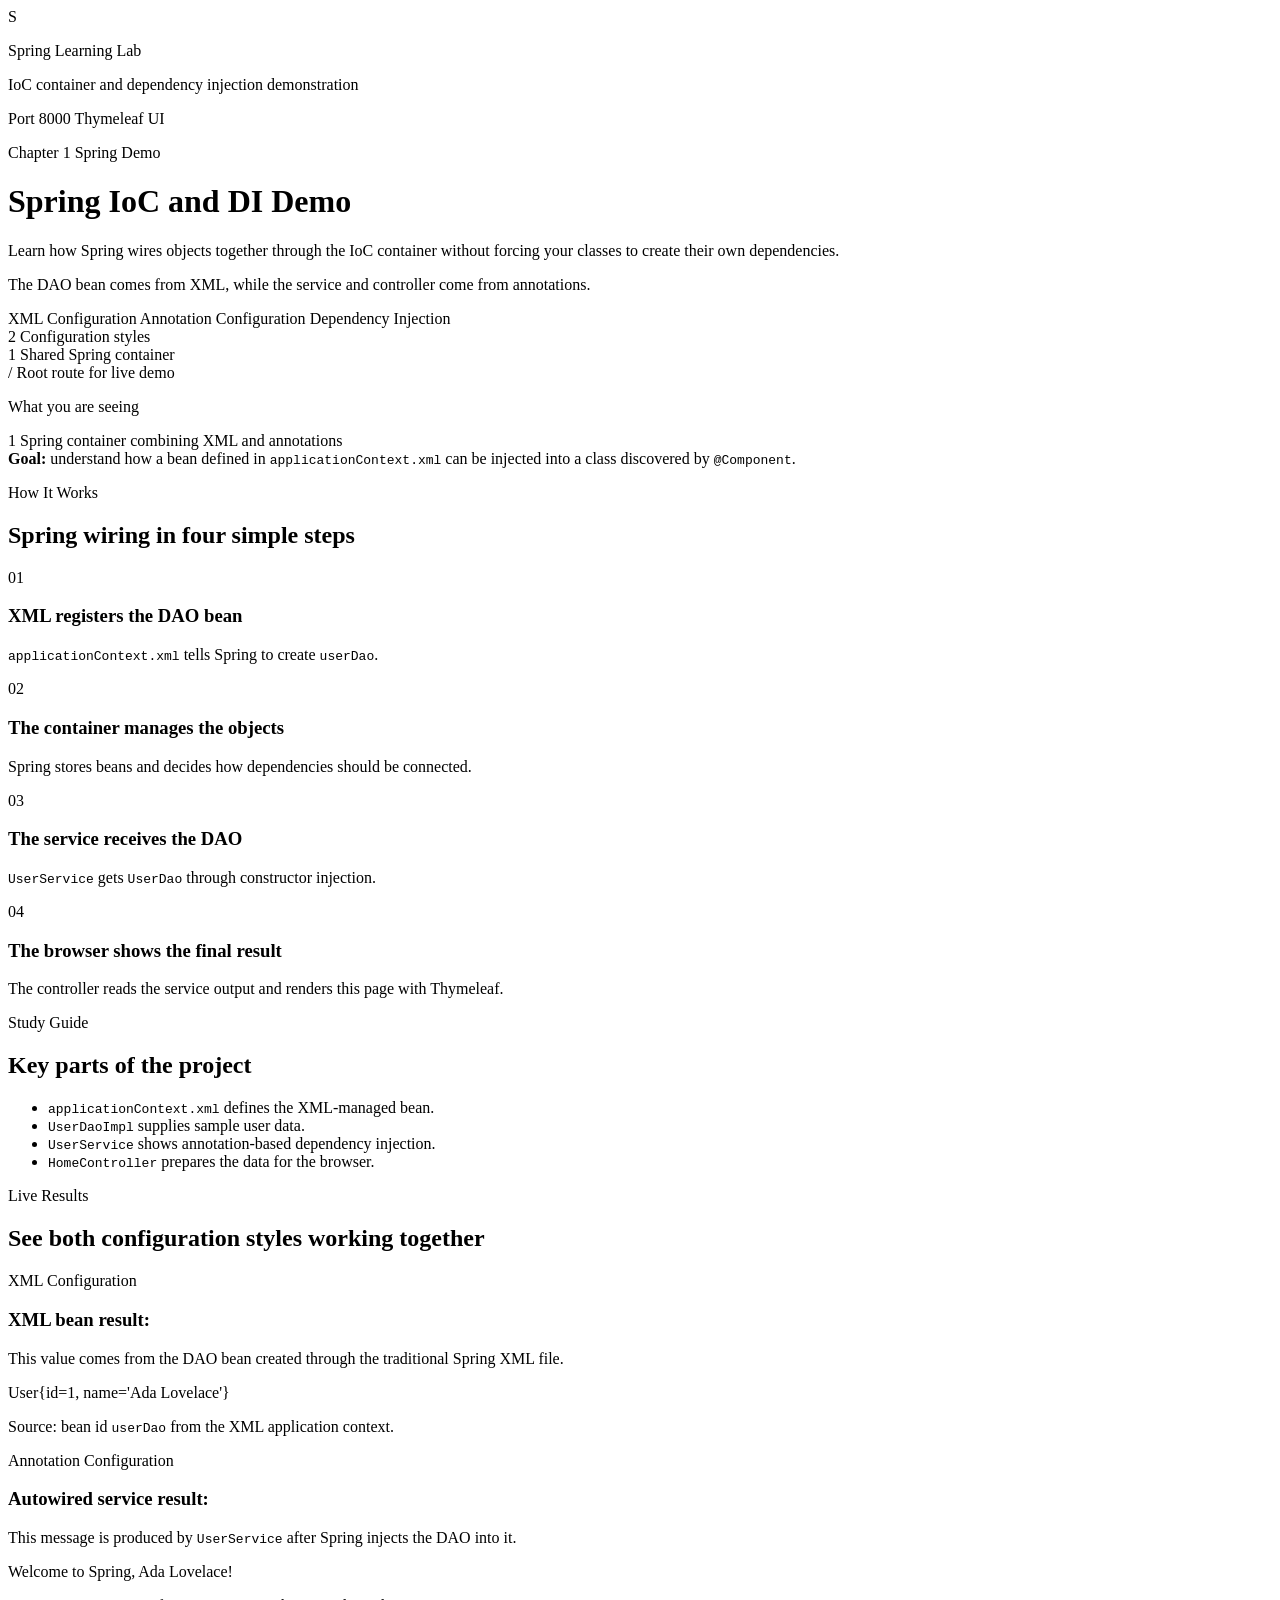
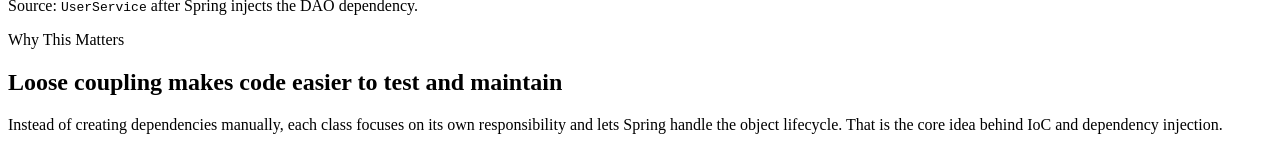
<file: 1st ass/src/main/resources/templates/index.html>
<!DOCTYPE html>
<html lang="en" xmlns:th="http://www.thymeleaf.org">
<head>
    <meta charset="UTF-8">
    <meta name="viewport" content="width=device-width, initial-scale=1.0">
    <title th:text="${pageTitle}">Spring IoC and DI Demo</title>
    <link rel="stylesheet" th:href="@{/css/site.css}">
</head>
<body>
<div class="page-shell">
    <main class="page">
        <section class="topbar reveal">
            <div class="topbar-brand">
                <span class="topbar-mark">S</span>
                <div>
                    <p class="topbar-label">Spring Learning Lab</p>
                    <p class="topbar-subtitle">IoC container and dependency injection demonstration</p>
                </div>
            </div>
            <div class="topbar-meta">
                <span class="topbar-badge">Port 8000</span>
                <span class="topbar-badge">Thymeleaf UI</span>
            </div>
        </section>

        <header class="hero surface reveal">
            <div class="hero-copy">
                <p class="eyebrow">Chapter 1 Spring Demo</p>
                <h1 th:text="${pageTitle}">Spring IoC and DI Demo</h1>
                <p class="hero-text">
                    Learn how Spring wires objects together through the IoC container without forcing your classes
                    to create their own dependencies.
                </p>
                <p class="hero-text" th:text="${explanation}">
                    The DAO bean comes from XML, while the service and controller come from annotations.
                </p>

                <div class="hero-highlights">
                    <span class="pill">XML Configuration</span>
                    <span class="pill">Annotation Configuration</span>
                    <span class="pill">Dependency Injection</span>
                </div>

                <div class="hero-metrics">
                    <article class="metric-chip">
                        <span class="metric-value">2</span>
                        <span class="metric-label">Configuration styles</span>
                    </article>
                    <article class="metric-chip">
                        <span class="metric-value">1</span>
                        <span class="metric-label">Shared Spring container</span>
                    </article>
                    <article class="metric-chip">
                        <span class="metric-value">/</span>
                        <span class="metric-label">Root route for live demo</span>
                    </article>
                </div>
            </div>

            <!-- This panel turns the concept into a fast visual summary for a beginner. -->
            <aside class="hero-panel">
                <p class="panel-label">What you are seeing</p>
                <div class="panel-stat">
                    <span class="panel-stat-value">1</span>
                    <span class="panel-stat-text">Spring container combining XML and annotations</span>
                </div>
                <div class="panel-note">
                    <strong>Goal:</strong> understand how a bean defined in <code>applicationContext.xml</code>
                    can be injected into a class discovered by <code>@Component</code>.
                </div>
            </aside>
        </header>

        <section class="workflow-grid">
            <section class="surface reveal section-card">
                <div class="section-heading">
                    <p class="section-kicker">How It Works</p>
                    <h2>Spring wiring in four simple steps</h2>
                </div>

                <div class="flow">
                    <article class="flow-step">
                        <span class="flow-number">01</span>
                        <h3>XML registers the DAO bean</h3>
                        <p><code>applicationContext.xml</code> tells Spring to create <code>userDao</code>.</p>
                    </article>

                    <article class="flow-step">
                        <span class="flow-number">02</span>
                        <h3>The container manages the objects</h3>
                        <p>Spring stores beans and decides how dependencies should be connected.</p>
                    </article>

                    <article class="flow-step">
                        <span class="flow-number">03</span>
                        <h3>The service receives the DAO</h3>
                        <p><code>UserService</code> gets <code>UserDao</code> through constructor injection.</p>
                    </article>

                    <article class="flow-step">
                        <span class="flow-number">04</span>
                        <h3>The browser shows the final result</h3>
                        <p>The controller reads the service output and renders this page with Thymeleaf.</p>
                    </article>
                </div>
            </section>

            <section class="surface reveal section-card reference-card">
                <div class="section-heading">
                    <p class="section-kicker">Study Guide</p>
                    <h2>Key parts of the project</h2>
                </div>

                <ul class="reference-list">
                    <li><code>applicationContext.xml</code> defines the XML-managed bean.</li>
                    <li><code>UserDaoImpl</code> supplies sample user data.</li>
                    <li><code>UserService</code> shows annotation-based dependency injection.</li>
                    <li><code>HomeController</code> prepares the data for the browser.</li>
                </ul>
            </section>
        </section>

        <section class="results-section">
            <div class="section-heading reveal">
                <p class="section-kicker">Live Results</p>
                <h2>See both configuration styles working together</h2>
            </div>

            <div class="results-grid">
                <!-- This card highlights the bean that comes from XML configuration. -->
                <article class="surface reveal result-card result-card-xml">
                    <div class="result-header">
                        <p class="result-type">XML Configuration</p>
                        <h3>XML bean result:</h3>
                    </div>
                    <p class="result-description">
                        This value comes from the DAO bean created through the traditional Spring XML file.
                    </p>
                    <div class="result-output" th:text="${xmlBeanResult}">
                        User{id=1, name='Ada Lovelace'}
                    </div>
                    <p class="result-note">Source: bean id <code>userDao</code> from the XML application context.</p>
                </article>

                <!-- This card highlights the service that uses annotation-based injection. -->
                <article class="surface reveal result-card result-card-annotation">
                    <div class="result-header">
                        <p class="result-type">Annotation Configuration</p>
                        <h3>Autowired service result:</h3>
                    </div>
                    <p class="result-description">
                        This message is produced by <code>UserService</code> after Spring injects the DAO into it.
                    </p>
                    <div class="result-output" th:text="${serviceMessage}">
                        Welcome to Spring, Ada Lovelace!
                    </div>
                    <p class="result-note">Source: <code>UserService</code> after Spring injects the DAO dependency.</p>
                </article>
            </div>
        </section>

        <footer class="surface reveal footer-card">
            <div>
                <p class="section-kicker">Why This Matters</p>
                <h2>Loose coupling makes code easier to test and maintain</h2>
            </div>
            <p class="footer-text">
                Instead of creating dependencies manually, each class focuses on its own responsibility and lets
                Spring handle the object lifecycle. That is the core idea behind IoC and dependency injection.
            </p>
        </footer>
    </main>
</div>
</body>
</html>
</file>
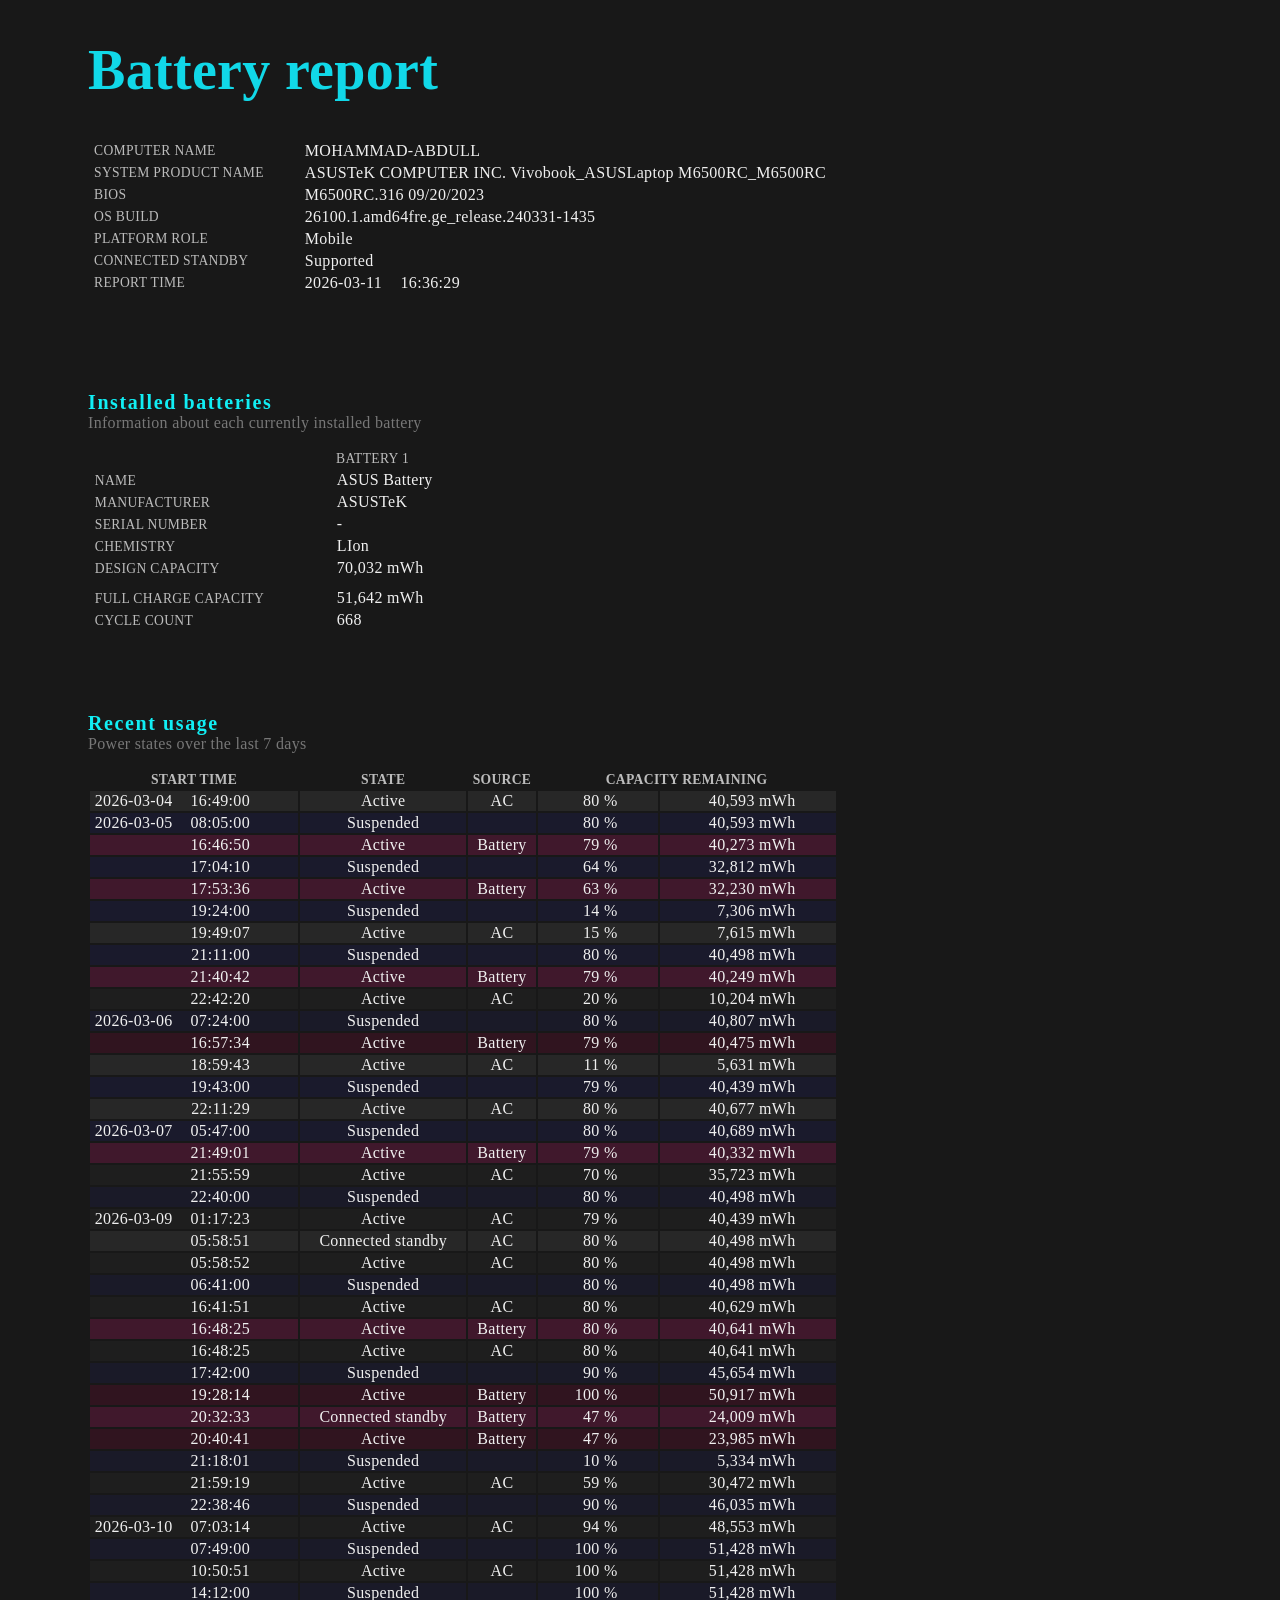
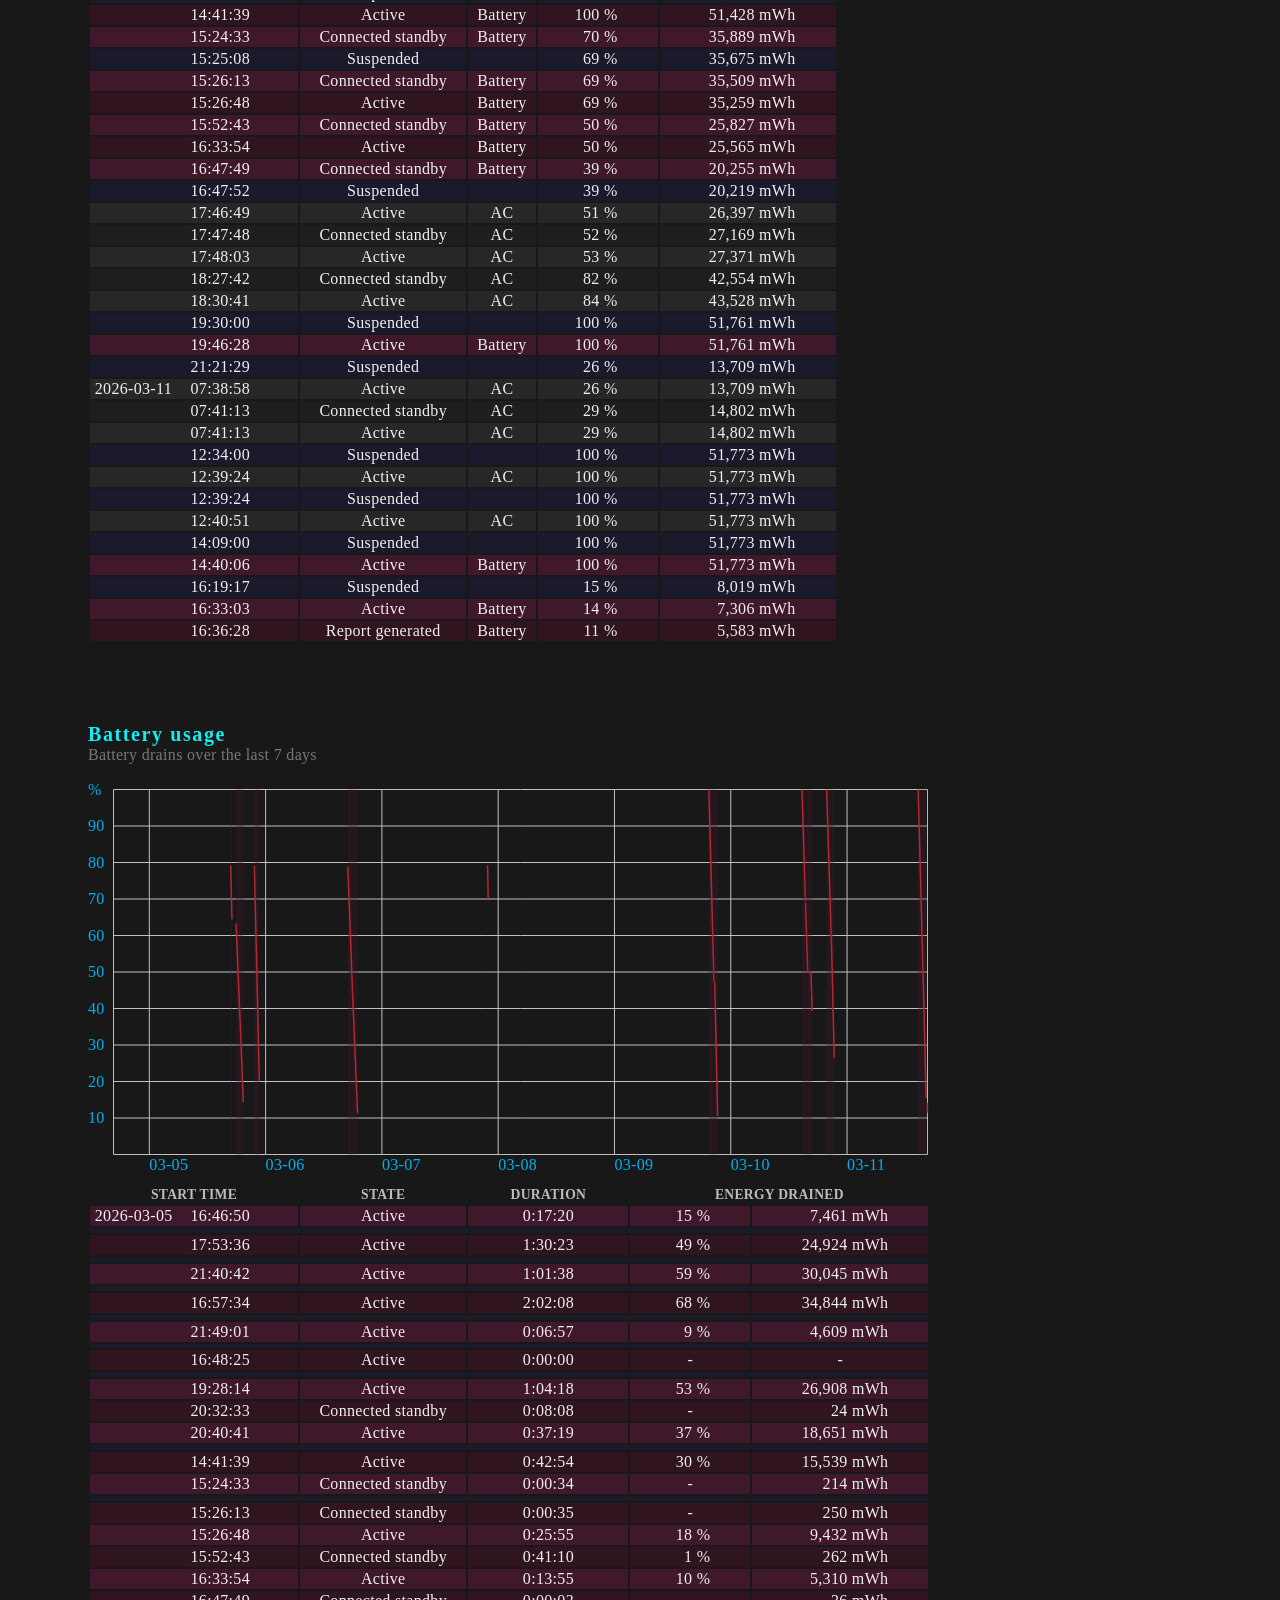
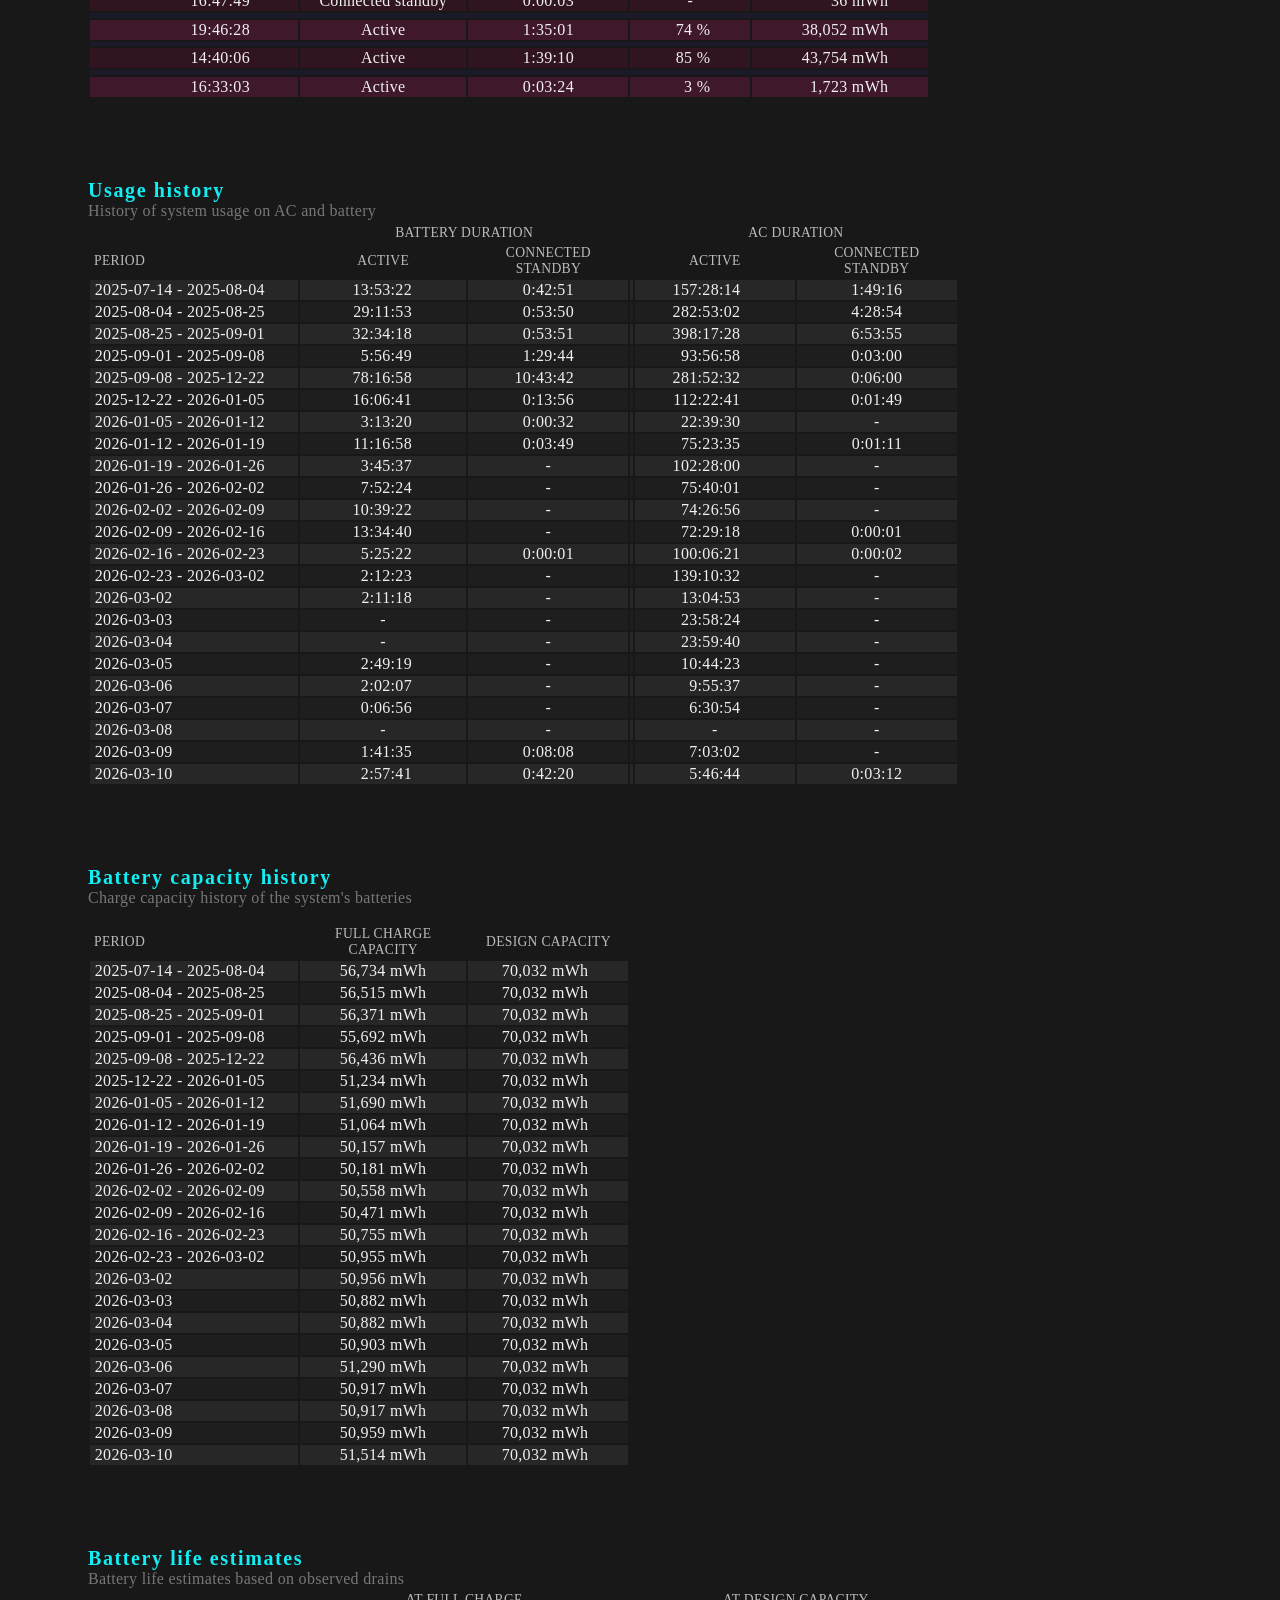
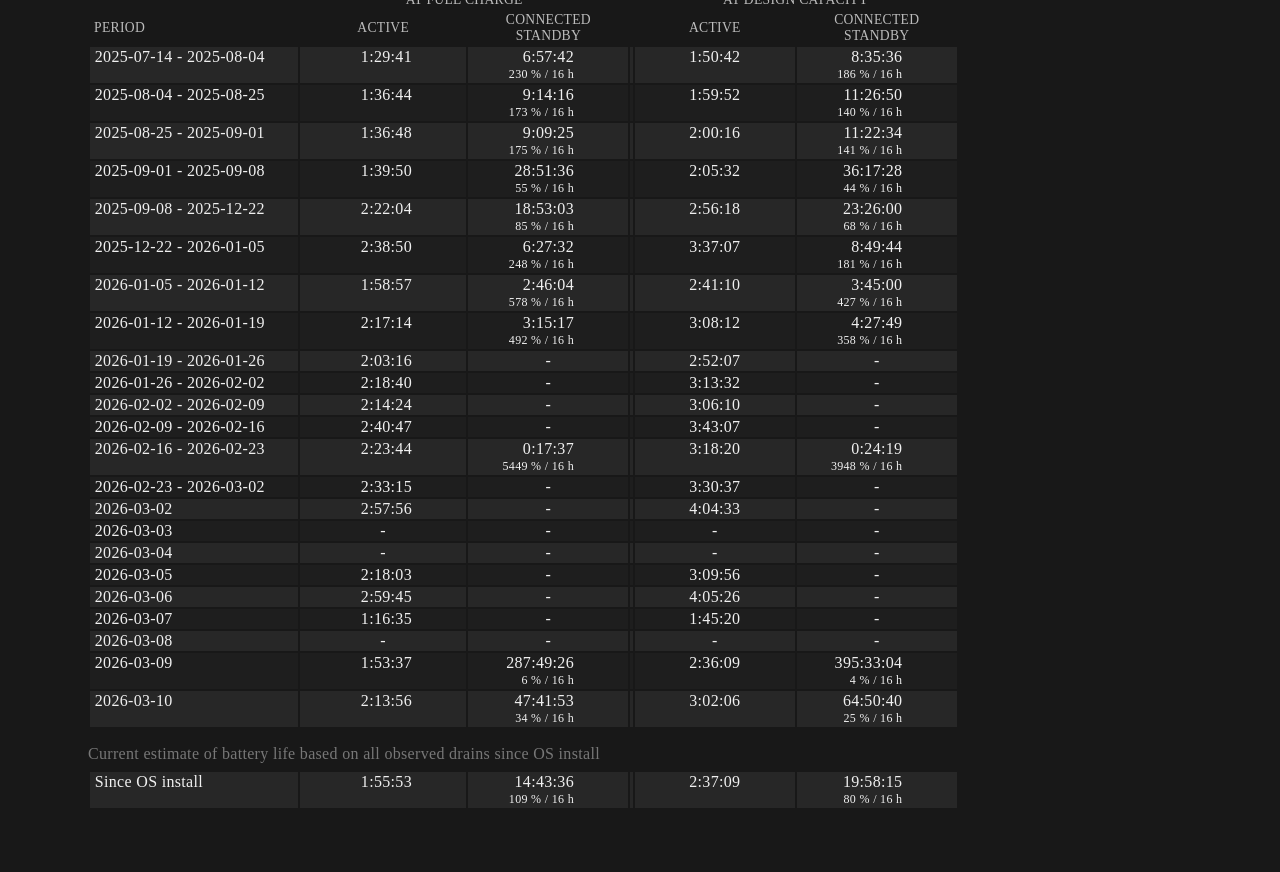
<file: battery-report.html>
﻿<!DOCTYPE html>
<!-- saved from url=(0016)http://localhost -->
<html xmlns="http://www.w3.org/1999/xhtml" xmlns:ms="urn:schemas-microsoft-com:xslt" xmlns:bat="http://schemas.microsoft.com/battery/2012" xmlns:js="http://microsoft.com/kernel"><head><meta http-equiv="X-UA-Compatible" content="IE=edge"/><meta name="ReportUtcOffset" content="+8:00"/><title>Battery report</title><style type="text/css">
      body {
          font-family: Segoe UI Light;
          letter-spacing: 0.02em;
          background-color: #181818;
          color: #F0F0F0;
          margin-left: 5.5em;
      }

      h1 {
          color: #11D8E8;
          font-size: 42pt;
      }

      h2 {
          font-size: 15pt;
          color: #11EEF4;
          margin-top: 4em;
          margin-bottom: 0em;
          letter-spacing: 0.08em;
      }

      td {
          padding-left: 0.3em;
          padding-right: 0.3em;
      }

      .nobatts {
          font-family: Segoe UI Semibold;
          background: #272727;
          color: #ACAC60;
          font-size: 13pt;
          padding-left:0.4em;
          padding-right:0.4em;
          padding-top:0.3em;
          padding-bottom:0.3em;
      }

      .explanation {
          color: #777777;
          font-size: 12pt;
          margin-bottom: 1em;
      }

      .explanation2 {
          color: #777777;
          font-size: 12pt;
          margin-bottom: 0.1em;
      }

      table {
          border-width: 0;
          table-layout: fixed;
          font-family: Segoe UI Light;
          letter-spacing: 0.02em;
          background-color: #181818;
          color: #f0f0f0;
      }

      .even { background: #272727; }
      .odd { background: #1E1E1E; }
      .even.suspend { background: #1A1A28; }
      .odd.suspend { background: #1A1A2C; }

      thead {
          font-family: Segoe UI Semibold;
          font-size: 85%;
          color: #BCBCBC;
      }

      text {
          font-size: 12pt;
          font-family: Segoe UI Light;
          fill: #11EEF4;
      }

      .centered { text-align: center; }

      .label {
          font-family: Segoe UI Semibold;
          font-size: 85%;
          color: #BCBCBC;
      }

      .dc.even { background: #40182C; }
      .dc.odd { background: #30141F; }

      td.colBreak {
          padding: 0;
          width: 0.15em;
      }

      td.state { text-align: center; }

      td.hms {
          font-family: Segoe UI Symbol;
          text-align: right;
          padding-right: 3.4em;
      }

      td.dateTime { font-family: Segoe UI Symbol; }
      td.nullValue { text-align: center; }

      td.percent {
          font-family: Segoe UI Symbol;
          text-align: right;
          padding-right: 2.5em;
      }

      col:first-child { width: 13em; }
      col.col2 { width: 10.4em; }
      col.percent { width: 7.5em; }

      td.mw {
          text-align: right;
          padding-right: 2.5em;
      }

      td.acdc { text-align: center; }

      span.date {
          display: inline-block;
          width: 5.5em;
      }

      span.time {
          text-align: right;
          width: 4.2em;
          display: inline-block;
      }

      text { font-family: Segoe UI Symbol; }

      .noncontigbreak {
          height: 0.3em;
          background-color: #1A1A28;
      }
    </style><script type="text/javascript">
    // Formats a number using the current locale (to handle the 1000's separator).
    // The result is rounded so no decimal point is shown.
    function numberToLocaleString(value) {
        var localeString = Math.round(parseFloat(value + '')).toLocaleString();
        return localeString.substring(0, localeString.indexOf('.'));
    }

    function padLeft(number, length) {
        var str = '' + number;
        while (str.length < length) {
            str = '0' + str;
        }

        return str;
    }

    // Returns the number of milliseconds between 2 date-times represented as strings.
    function msBetween(startTime, endTime) {
        return startTime > endTime
               ? msBetween(endTime, startTime)
               : parseDateTime(endTime) - parseDateTime(startTime);
    }

    var dateFormat = /(\d{4})-(\d{2})-(\d{2})[T](\d{2}):(\d{2}):(\d{2})/

    // Parses a date-time string and returns a Date (i.e. number of milliseconds)
    function parseDateTime(value) {
        if (!value) {
            return 0;
        }

        var match = dateFormat.exec(value)
        if (!match) {
            return 0;
        }

        return Date.parse(match[1] + '/' + match[2] + '/' +
                          match[3] + ' ' + match[4] + ':' +
                          match[5] + ':' + match[6])
    }

    // Parses just the date portion of a date-time string and returns a Date
    // (i.e. number of milliseconds)
    function parseDate(value) {
        if (!value) {
            return 0;
        }

        var match = dateFormat.exec(value)
        if (!match) {
            return 0;
        }

        return Date.parse(match[1] + '/' + match[2] + '/' + match[3])
    }

    var durationFormat = /P((\d+)D)?T((\d+)H)?((\d+)M)?(\d+)S/

    // Convert a string of the form P10DT1H15M40S to a count of milliseconds
    function parseDurationToMs(value) {
        var match = durationFormat.exec(value)
        if (!match) {
            return 0
        }

        var days = parseInt(match[2] || '0');
        var hrs = parseInt(match[4] || '0');
        var mins = parseInt(match[6] || '0');
        var secs = parseInt(match[7] || '0');
        return ((((((days * 24) + hrs) * 60) + mins) * 60) +  secs) * 1000;
    }

    // Converts milliseconds to days
    function msToDays(ms) {
        return (ms / 1000 / 60 / 60 / 24);
    }

    function daysToMs(days) {
        return (days * 24 * 60 * 60 * 1000);
    }

    // Formats a number of milliseconds as h:mm:ss
    function formatDurationMs(value) {
        var ms = parseInt(value);
        var secs = ms / 1000;
        var mins = secs / 60;
        var hrs = Math.floor(mins / 60);
        mins = Math.floor(mins % 60);
        secs = Math.floor(secs % 60);
        return hrs + ':' + padLeft(mins,2) + ':' + padLeft(secs,2);
    }

    // Converts a millisecond timestamp to a day and month string
    // Note: dayOffset is forward from date.
    function dateToDayAndMonth(ms, dayOffset) {
        var adjustedDate = new Date(ms + (dayOffset * 24 * 60 * 60 * 1000));
        return padLeft(adjustedDate.getMonth() + 1, 2) + "-" +
               padLeft(adjustedDate.getDate(), 2);
    }

    // Takes a millisecond timestamp and returns a new millisecond timestamp
    // rounded down to the current day.
    function dateFloor(ms) {
        var dt = new Date(ms);
        return Date.parse(dt.getFullYear() + '/' + (dt.getMonth() + 1) + '/' + dt.getDate());
    }
    
    Timegraph = {
        axisTop: 9.5,
        axisRight: 24.5,
        axisBottom: 25.5,
        axisLeft: 25.5,
        ticks: 10,

        // Maximum number of 24 hour ticks for showing 12 and 6 hour ticks

        ticks12Hour: 8,
        ticks6Hour: 4,

        // Shading

        lineColor: "#B82830",
        shadingColor: "#4d1d35",

        precompute: function (graph) {
            var canvas = graph.canvas;
            var data = graph.data;
            var min = 0;
            var max = 0;

            graph.height = canvas.height - Timegraph.axisTop - Timegraph.axisBottom;
            graph.width = canvas.width - Timegraph.axisLeft - Timegraph.axisRight;
            for (var i = 0; i < data.length; i++) {
                data[i].t0 = parseDateTime(data[i].x0);
                data[i].t1 = parseDateTime(data[i].x1);

                if (i == 0) {
                    min = data[i].t0;
                    max = data[i].t1;
                }

                if (data[i].t0 < min) {
                    min = data[i].t0;
                }

                if (data[i].t1 > max) {
                    max = data[i].t1;
                }

                data[i].yy0 =
                    Timegraph.axisTop + graph.height - data[i].y0 * graph.height;

                data[i].yy1 =
                    Timegraph.axisTop + graph.height - data[i].y1 * graph.height;
            }

            if (graph.startTime != null) {
                graph.startMs = parseDateTime(graph.startTime);

            } else {
                graph.startMs = min;
            }

            graph.endMs = max;
            graph.durationMs = max - min;
        },

        drawFrame: function (graph) {
            var canvas = graph.canvas;
            var context = graph.context;

            graph.width =
                canvas.width - Timegraph.axisRight - Timegraph.axisLeft;

            graph.height =
                canvas.height - Timegraph.axisTop - Timegraph.axisBottom;

            context.beginPath();
            context.moveTo(Timegraph.axisLeft, Timegraph.axisTop);
            context.lineTo(Timegraph.axisLeft + graph.width,
                           Timegraph.axisTop);

            context.lineTo(Timegraph.axisLeft + graph.width,
                           Timegraph.axisTop + graph.height);

            context.lineTo(Timegraph.axisLeft,
                           Timegraph.axisTop + graph.height);

            context.lineTo(Timegraph.axisLeft, Timegraph.axisTop);
            context.strokeStyle = "#c0c0c0";
            context.stroke();
        },

        drawRange: function (graph) {
            var canvas = graph.canvas;
            var context = graph.context;

            context.font = "12pt Segoe UI";
            context.fillStyle = "#00b0f0";
            context.fillText("%", 0, Timegraph.axisTop + 5, Timegraph.axisLeft);

            var tickSpacing = graph.height / 10;
            var offset = Timegraph.axisTop + tickSpacing;
            var tickValue = 90;
            for (var i = 0; i < 9; i++) {
                context.beginPath();
                context.moveTo(Timegraph.axisLeft, offset);
                context.lineTo(Timegraph.axisLeft + graph.width,
                               offset);

                context.stroke();
                context.fillText(tickValue.toString(),
                                 0,
                                 offset + 5,
                                 Timegraph.axisLeft);

                offset += tickSpacing;
                tickValue -= 10;
            }
        },

        drawDomain: function (graph, start, end) {
            var canvas = graph.canvas;
            var context = graph.context;
            var data = graph.data;
            var duration = end - start;
            if ((end < start)) {
                return;
            }

            var startDay = dateFloor(start);
            var t0 = startDay;
            var t1 = dateFloor(end);
            var dayOffset = 0;
            if (start > t0) {
                t0 = t0 + daysToMs(1);
                dayOffset++;
            }

            if (t0 >= t1) {
                return;
            }

            var increment =
                Math.max(Math.floor((t1 - t0) / daysToMs(Timegraph.ticks)), 1);

            var incrementMs = daysToMs(increment);
            var spacing = (incrementMs / duration) * graph.width;
            var offset = (t0 - start) / duration;
            var ticksCount = Math.floor((t1 - t0) / incrementMs);
            for (offset = offset * graph.width + Timegraph.axisLeft;
                 offset < (graph.width + Timegraph.axisLeft);
                 offset += spacing) {

                context.beginPath();
                context.moveTo(offset, Timegraph.axisTop);
                context.lineTo(offset, Timegraph.axisTop + graph.height);
                context.stroke();
                context.fillText(dateToDayAndMonth(startDay, dayOffset),
                                 offset,
                                 Timegraph.axisTop + graph.height + 15,
                                 spacing);

                dayOffset += increment;
            }
        },

        plot: function (graph, start, end) {
            var canvas = graph.canvas;
            var context = graph.context
            var data = graph.data;

            if ((end < start)) {
                return;
            }

            var duration = end - start;
            Timegraph.drawDomain(graph, start, end);
            context.fillStyle = Timegraph.shadingColor;
            for (var i = 0; i < data.length - 1; i++) {
                if ((data[i].t0 < start) || (data[i].t0 > end) ||
                    (data[i].t1 > end)) {

                    continue;
                }

                var x1 = (data[i].t0 - start) / duration;
                x1 = x1 * graph.width + Timegraph.axisLeft;

                var x2 = (data[i].t1 - start) / duration;
                x2 = x2 * graph.width + Timegraph.axisLeft;

                context.globalAlpha = 0.3;
                context.fillRect(x1, Timegraph.axisTop, (x2 - x1), graph.height);
                context.globalAlpha = 1;
                context.beginPath();
                context.strokeStyle = Timegraph.lineColor;
                context.lineWidth = 1.5;
                context.moveTo(x1, data[i].yy0);
                context.lineTo(x2, data[i].yy1);
                context.stroke();
            }
        },

        draw: function (graph) {
            var canvas = document.getElementById(graph.element);
            if (canvas == null) {
                return;
            }

            var context = canvas.getContext('2d');
            if (context == null) {
                return;
            }

            graph.width = 0;
            graph.height = 0;
            graph.context = context;
            graph.canvas = canvas;

            Timegraph.precompute(graph);
            Timegraph.drawFrame(graph);
            Timegraph.drawRange(graph);
            Timegraph.plot(graph, graph.startMs, graph.endMs);
        }
    };
    
    drainGraphData = [
    { x0: "2026-03-05T16:46:50", x1: "2026-03-05T17:04:10", y0: 0.791497975708502, y1: 0.6448645886561063 }, 
{ x0: "2026-03-05T17:53:36", x1: "2026-03-05T18:54:00", y0: 0.6326927229540056, y1: 0.31365697571700596 }, 
{ x0: "2026-03-05T18:54:00", x1: "2026-03-05T18:55:00", y0: 0.31365697571700596, y1: 0.3069040654875248 }, 
{ x0: "2026-03-05T18:55:00", x1: "2026-03-05T19:24:00", y0: 0.3069040654875248, y1: 0.14342082016450402 }, 
{ x0: "2026-03-05T21:40:42", x1: "2026-03-05T22:40:55", y0: 0.7904825500324056, y1: 0.2148791169943241 }, 
{ x0: "2026-03-05T22:40:55", x1: "2026-03-05T22:41:53", y0: 0.2148791169943241, y1: 0.20484317614941963 }, 
{ x0: "2026-03-05T22:41:53", x1: "2026-03-05T22:42:18", y0: 0.20484317614941963, y1: 0.2008759353457588 }, 
{ x0: "2026-03-06T16:57:34", x1: "2026-03-06T17:58:00", y0: 0.7886635100641063, y1: 0.43656592817754913 }, 
{ x0: "2026-03-06T17:58:00", x1: "2026-03-06T17:58:08", y0: 0.43656592817754913, y1: 0.43494865649539177 }, 
{ x0: "2026-03-06T17:58:08", x1: "2026-03-06T18:59:00", y0: 0.43494865649539177, y1: 0.11318953255002825 }, 
{ x0: "2026-03-07T21:49:01", x1: "2026-03-07T21:55:58", y0: 0.7921126539269792, y1: 0.701592788263252 }, 
{ x0: "2026-03-09T16:48:24", x1: "2026-03-09T16:48:25", y0: 0.7981813539682228, y1: 0.7981813539682228 }, 
{ x0: "2026-03-09T16:48:25", x1: "2026-03-09T16:48:25", y0: 0.7981813539682228, y1: 0.7981813539682228 }, 
{ x0: "2026-03-09T19:28:14", x1: "2026-03-09T20:28:47", y0: 1, y1: 0.5049001315866999 }, 
{ x0: "2026-03-09T20:28:47", x1: "2026-03-09T20:29:51", y0: 0.5049001315866999, y1: 0.4948641907417955 }, 
{ x0: "2026-03-09T20:29:51", x1: "2026-03-09T20:32:07", y0: 0.4948641907417955, y1: 0.47479230905198655 }, 
{ x0: "2026-03-09T20:32:07", x1: "2026-03-09T20:32:32", y0: 0.47479230905198655, y1: 0.4715321012628395 }, 
{ x0: "2026-03-09T20:32:32", x1: "2026-03-09T20:32:33", y0: 0.4715321012628395, y1: 0.4715321012628395 }, 
{ x0: "2026-03-09T20:32:33", x1: "2026-03-09T20:40:41", y0: 0.4715321012628395, y1: 0.4710607459198303 }, 
{ x0: "2026-03-09T20:40:41", x1: "2026-03-09T21:18:01", y0: 0.4710607459198303, y1: 0.10475872498379716 }, 
{ x0: "2026-03-10T14:41:39", x1: "2026-03-10T15:24:00", y0: 1, y1: 0.7029244769386327 }, 
{ x0: "2026-03-10T15:24:00", x1: "2026-03-10T15:24:33", y0: 0.7029244769386327, y1: 0.6978494205491172 }, 
{ x0: "2026-03-10T15:24:33", x1: "2026-03-10T15:24:56", y0: 0.6978494205491172, y1: 0.6948549428326981 }, 
{ x0: "2026-03-10T15:24:56", x1: "2026-03-10T15:25:01", y0: 0.6948549428326981, y1: 0.6943882709807887 }, 
{ x0: "2026-03-10T15:25:01", x1: "2026-03-10T15:25:08", y0: 0.6943882709807887, y1: 0.6936882632029244 }, 
{ x0: "2026-03-10T15:26:13", x1: "2026-03-10T15:26:48", y0: 0.6904604495605506, y1: 0.6855992844364938 }, 
{ x0: "2026-03-10T15:26:48", x1: "2026-03-10T15:42:00", y0: 0.6855992844364938, y1: 0.5770397448860542 }, 
{ x0: "2026-03-10T15:42:00", x1: "2026-03-10T15:42:15", y0: 0.5770397448860542, y1: 0.574959166212958 }, 
{ x0: "2026-03-10T15:42:15", x1: "2026-03-10T15:52:18", y0: 0.574959166212958, y1: 0.5049583884265381 }, 
{ x0: "2026-03-10T15:52:18", x1: "2026-03-10T15:52:43", y0: 0.5049583884265381, y1: 0.5021972466360737 }, 
{ x0: "2026-03-10T15:52:43", x1: "2026-03-10T15:52:51", y0: 0.5021972466360737, y1: 0.5010305670063001 }, 
{ x0: "2026-03-10T15:52:51", x1: "2026-03-10T16:33:52", y0: 0.5010305670063001, y1: 0.49710274558606204 }, 
{ x0: "2026-03-10T16:33:52", x1: "2026-03-10T16:33:54", y0: 0.49710274558606204, y1: 0.49710274558606204 }, 
{ x0: "2026-03-10T16:33:54", x1: "2026-03-10T16:42:00", y0: 0.49710274558606204, y1: 0.43843820486894297 }, 
{ x0: "2026-03-10T16:42:00", x1: "2026-03-10T16:42:24", y0: 0.43843820486894297, y1: 0.4347437193746597 }, 
{ x0: "2026-03-10T16:42:24", x1: "2026-03-10T16:47:49", y0: 0.4347437193746597, y1: 0.3938515983510928 }, 
{ x0: "2026-03-10T16:47:49", x1: "2026-03-10T16:47:52", y0: 0.3938515983510928, y1: 0.39315159057322857 }, 
{ x0: "2026-03-10T19:46:28", x1: "2026-03-10T20:47:00", y0: 1, y1: 0.58227236722629 }, 
{ x0: "2026-03-10T20:47:00", x1: "2026-03-10T20:47:43", y0: 0.58227236722629, y1: 0.5749309325553988 }, 
{ x0: "2026-03-10T20:47:43", x1: "2026-03-10T21:21:29", y0: 0.5749309325553988, y1: 0.26485191553486215 }, 
{ x0: "2026-03-11T14:40:06", x1: "2026-03-11T15:41:00", y0: 1, y1: 0.4988507523226392 }, 
{ x0: "2026-03-11T15:41:00", x1: "2026-03-11T15:41:16", y0: 0.4988507523226392, y1: 0.4949491047457169 }, 
{ x0: "2026-03-11T15:41:16", x1: "2026-03-11T16:19:17", y0: 0.4949491047457169, y1: 0.15488768276901088 }, 
{ x0: "2026-03-11T16:33:03", x1: "2026-03-11T16:34:00", y0: 0.14147399403586228, y1: 0.13227605437434647 }, 
{ x0: "2026-03-11T16:34:00", x1: "2026-03-11T16:34:08", y0: 0.13227605437434647, y1: 0.12489833856163587 }, 
{ x0: "2026-03-11T16:34:08", x1: "2026-03-11T16:35:00", y0: 0.12489833856163587, y1: 0.12261337670888037 }, 
{ x0: "2026-03-11T16:35:00", x1: "2026-03-11T16:35:00", y0: 0.12261337670888037, y1: 0.11479028697571744 }, 
{ x0: "2026-03-11T16:35:00", x1: "2026-03-11T16:36:00", y0: 0.11479028697571744, y1: 0.10810967816893226 }, 

    ];
    
    function main() {
        Timegraph.draw({
            element: "drain-graph",
            data: drainGraphData,
            startTime: "2026-03-04T16:36:28",
            endTime: "2026-03-11T16:36:29",
        });
    }

    if (window.addEventListener != null) {
        window.addEventListener("load", main, false);

    } else if (window.attachEvent != null) {
        window.attachEvent("onload", main);
    }
    </script></head><body><h1>
      Battery report
    </h1><table style="margin-bottom: 6em;"><col/><tr><td class="label">
          COMPUTER NAME
        </td><td>MOHAMMAD-ABDULL</td></tr><tr><td class="label">
          SYSTEM PRODUCT NAME
        </td><td>ASUSTeK COMPUTER INC. Vivobook_ASUSLaptop M6500RC_M6500RC</td></tr><tr><td class="label">
          BIOS
        </td><td>M6500RC.316 09/20/2023</td></tr><tr><td class="label">
          OS BUILD
        </td><td>26100.1.amd64fre.ge_release.240331-1435</td></tr><tr><td class="label">
          PLATFORM ROLE
        </td><td>Mobile</td></tr><tr><td class="label">
          CONNECTED STANDBY
        </td><td>Supported</td></tr><tr><td class="label">
          REPORT TIME
        </td><td class="dateTime"><span class="date">2026-03-11 </span><span class="time">16:36:29</span></td></tr></table><h2>
      Installed batteries
    </h2><div class="explanation">
      Information about each currently installed battery
    </div><table><colgroup><col style="width: 15em;"/><col style="width: 14em;"/></colgroup><thead><tr><td> </td><td>
                  BATTERY
                  1</td></tr></thead><tr><td><span class="label">NAME</span></td><td>ASUS Battery</td></tr><tr><td><span class="label">MANUFACTURER</span></td><td>ASUSTeK</td></tr><tr><td><span class="label">SERIAL NUMBER</span></td><td>
        -
      </td></tr><tr><td><span class="label">CHEMISTRY</span></td><td>LIon</td></tr><tr><td><span class="label">DESIGN CAPACITY</span></td><td>70,032 mWh
      </td></tr><tr style="height:0.4em;"></tr><tr><td><span class="label">FULL CHARGE CAPACITY</span></td><td>51,642 mWh
      </td></tr><tr><td><span class="label">CYCLE COUNT</span></td><td>668</td></tr></table><h2>Recent usage</h2><div class="explanation">
      Power states over the last 7 days
    </div><table><colgroup><col/><col class="col2"/><col style="width: 4.2em;"/><col class="percent"/><col style="width: 11em;"/></colgroup><thead><tr><th>
            START TIME
          </th><th class="centered">
            STATE
          </th><th class="centered">
            SOURCE
          </th><th colspan="2" class="centered">
            CAPACITY REMAINING
          </th></tr></thead><tr class="even  1"><td class="dateTime"><span class="date">2026-03-04 </span><span class="time">16:49:00</span></td><td class="state">
        Active
      </td><td class="acdc">
        AC
      </td><td class="percent">80 %
        </td><td class="mw">40,593 mWh
        </td></tr><tr class="odd suspend 2"><td class="dateTime"><span class="date">2026-03-05 </span><span class="time">08:05:00</span></td><td class="state">
        Suspended
      </td><td class="acdc"></td><td class="percent">80 %
        </td><td class="mw">40,593 mWh
        </td></tr><tr class="even dc 3"><td class="dateTime"><span class="date"> </span><span class="time">16:46:50</span></td><td class="state">
        Active
      </td><td class="acdc">
        Battery
      </td><td class="percent">79 %
        </td><td class="mw">40,273 mWh
        </td></tr><tr class="odd suspend 4"><td class="dateTime"><span class="date"> </span><span class="time">17:04:10</span></td><td class="state">
        Suspended
      </td><td class="acdc"></td><td class="percent">64 %
        </td><td class="mw">32,812 mWh
        </td></tr><tr class="even dc 5"><td class="dateTime"><span class="date"> </span><span class="time">17:53:36</span></td><td class="state">
        Active
      </td><td class="acdc">
        Battery
      </td><td class="percent">63 %
        </td><td class="mw">32,230 mWh
        </td></tr><tr class="odd suspend 6"><td class="dateTime"><span class="date"> </span><span class="time">19:24:00</span></td><td class="state">
        Suspended
      </td><td class="acdc"></td><td class="percent">14 %
        </td><td class="mw">7,306 mWh
        </td></tr><tr class="even  7"><td class="dateTime"><span class="date"> </span><span class="time">19:49:07</span></td><td class="state">
        Active
      </td><td class="acdc">
        AC
      </td><td class="percent">15 %
        </td><td class="mw">7,615 mWh
        </td></tr><tr class="odd suspend 8"><td class="dateTime"><span class="date"> </span><span class="time">21:11:00</span></td><td class="state">
        Suspended
      </td><td class="acdc"></td><td class="percent">80 %
        </td><td class="mw">40,498 mWh
        </td></tr><tr class="even dc 9"><td class="dateTime"><span class="date"> </span><span class="time">21:40:42</span></td><td class="state">
        Active
      </td><td class="acdc">
        Battery
      </td><td class="percent">79 %
        </td><td class="mw">40,249 mWh
        </td></tr><tr class="odd  10"><td class="dateTime"><span class="date"> </span><span class="time">22:42:20</span></td><td class="state">
        Active
      </td><td class="acdc">
        AC
      </td><td class="percent">20 %
        </td><td class="mw">10,204 mWh
        </td></tr><tr class="even suspend 11"><td class="dateTime"><span class="date">2026-03-06 </span><span class="time">07:24:00</span></td><td class="state">
        Suspended
      </td><td class="acdc"></td><td class="percent">80 %
        </td><td class="mw">40,807 mWh
        </td></tr><tr class="odd dc 12"><td class="dateTime"><span class="date"> </span><span class="time">16:57:34</span></td><td class="state">
        Active
      </td><td class="acdc">
        Battery
      </td><td class="percent">79 %
        </td><td class="mw">40,475 mWh
        </td></tr><tr class="even  13"><td class="dateTime"><span class="date"> </span><span class="time">18:59:43</span></td><td class="state">
        Active
      </td><td class="acdc">
        AC
      </td><td class="percent">11 %
        </td><td class="mw">5,631 mWh
        </td></tr><tr class="odd suspend 14"><td class="dateTime"><span class="date"> </span><span class="time">19:43:00</span></td><td class="state">
        Suspended
      </td><td class="acdc"></td><td class="percent">79 %
        </td><td class="mw">40,439 mWh
        </td></tr><tr class="even  15"><td class="dateTime"><span class="date"> </span><span class="time">22:11:29</span></td><td class="state">
        Active
      </td><td class="acdc">
        AC
      </td><td class="percent">80 %
        </td><td class="mw">40,677 mWh
        </td></tr><tr class="odd suspend 16"><td class="dateTime"><span class="date">2026-03-07 </span><span class="time">05:47:00</span></td><td class="state">
        Suspended
      </td><td class="acdc"></td><td class="percent">80 %
        </td><td class="mw">40,689 mWh
        </td></tr><tr class="even dc 17"><td class="dateTime"><span class="date"> </span><span class="time">21:49:01</span></td><td class="state">
        Active
      </td><td class="acdc">
        Battery
      </td><td class="percent">79 %
        </td><td class="mw">40,332 mWh
        </td></tr><tr class="odd  18"><td class="dateTime"><span class="date"> </span><span class="time">21:55:59</span></td><td class="state">
        Active
      </td><td class="acdc">
        AC
      </td><td class="percent">70 %
        </td><td class="mw">35,723 mWh
        </td></tr><tr class="even suspend 19"><td class="dateTime"><span class="date"> </span><span class="time">22:40:00</span></td><td class="state">
        Suspended
      </td><td class="acdc"></td><td class="percent">80 %
        </td><td class="mw">40,498 mWh
        </td></tr><tr class="odd  20"><td class="dateTime"><span class="date">2026-03-09 </span><span class="time">01:17:23</span></td><td class="state">
        Active
      </td><td class="acdc">
        AC
      </td><td class="percent">79 %
        </td><td class="mw">40,439 mWh
        </td></tr><tr class="even  21"><td class="dateTime"><span class="date"> </span><span class="time">05:58:51</span></td><td class="state">
            Connected standby
          </td><td class="acdc">
        AC
      </td><td class="percent">80 %
        </td><td class="mw">40,498 mWh
        </td></tr><tr class="odd  22"><td class="dateTime"><span class="date"> </span><span class="time">05:58:52</span></td><td class="state">
        Active
      </td><td class="acdc">
        AC
      </td><td class="percent">80 %
        </td><td class="mw">40,498 mWh
        </td></tr><tr class="even suspend 23"><td class="dateTime"><span class="date"> </span><span class="time">06:41:00</span></td><td class="state">
        Suspended
      </td><td class="acdc"></td><td class="percent">80 %
        </td><td class="mw">40,498 mWh
        </td></tr><tr class="odd  24"><td class="dateTime"><span class="date"> </span><span class="time">16:41:51</span></td><td class="state">
        Active
      </td><td class="acdc">
        AC
      </td><td class="percent">80 %
        </td><td class="mw">40,629 mWh
        </td></tr><tr class="even dc 25"><td class="dateTime"><span class="date"> </span><span class="time">16:48:25</span></td><td class="state">
        Active
      </td><td class="acdc">
        Battery
      </td><td class="percent">80 %
        </td><td class="mw">40,641 mWh
        </td></tr><tr class="odd  26"><td class="dateTime"><span class="date"> </span><span class="time">16:48:25</span></td><td class="state">
        Active
      </td><td class="acdc">
        AC
      </td><td class="percent">80 %
        </td><td class="mw">40,641 mWh
        </td></tr><tr class="even suspend 27"><td class="dateTime"><span class="date"> </span><span class="time">17:42:00</span></td><td class="state">
        Suspended
      </td><td class="acdc"></td><td class="percent">90 %
        </td><td class="mw">45,654 mWh
        </td></tr><tr class="odd dc 28"><td class="dateTime"><span class="date"> </span><span class="time">19:28:14</span></td><td class="state">
        Active
      </td><td class="acdc">
        Battery
      </td><td class="percent">100 %
        </td><td class="mw">50,917 mWh
        </td></tr><tr class="even dc 29"><td class="dateTime"><span class="date"> </span><span class="time">20:32:33</span></td><td class="state">
            Connected standby
          </td><td class="acdc">
        Battery
      </td><td class="percent">47 %
        </td><td class="mw">24,009 mWh
        </td></tr><tr class="odd dc 30"><td class="dateTime"><span class="date"> </span><span class="time">20:40:41</span></td><td class="state">
        Active
      </td><td class="acdc">
        Battery
      </td><td class="percent">47 %
        </td><td class="mw">23,985 mWh
        </td></tr><tr class="even suspend 31"><td class="dateTime"><span class="date"> </span><span class="time">21:18:01</span></td><td class="state">
        Suspended
      </td><td class="acdc"></td><td class="percent">10 %
        </td><td class="mw">5,334 mWh
        </td></tr><tr class="odd  32"><td class="dateTime"><span class="date"> </span><span class="time">21:59:19</span></td><td class="state">
        Active
      </td><td class="acdc">
        AC
      </td><td class="percent">59 %
        </td><td class="mw">30,472 mWh
        </td></tr><tr class="even suspend 33"><td class="dateTime"><span class="date"> </span><span class="time">22:38:46</span></td><td class="state">
        Suspended
      </td><td class="acdc"></td><td class="percent">90 %
        </td><td class="mw">46,035 mWh
        </td></tr><tr class="odd  34"><td class="dateTime"><span class="date">2026-03-10 </span><span class="time">07:03:14</span></td><td class="state">
        Active
      </td><td class="acdc">
        AC
      </td><td class="percent">94 %
        </td><td class="mw">48,553 mWh
        </td></tr><tr class="even suspend 35"><td class="dateTime"><span class="date"> </span><span class="time">07:49:00</span></td><td class="state">
        Suspended
      </td><td class="acdc"></td><td class="percent">100 %
        </td><td class="mw">51,428 mWh
        </td></tr><tr class="odd  36"><td class="dateTime"><span class="date"> </span><span class="time">10:50:51</span></td><td class="state">
        Active
      </td><td class="acdc">
        AC
      </td><td class="percent">100 %
        </td><td class="mw">51,428 mWh
        </td></tr><tr class="even suspend 37"><td class="dateTime"><span class="date"> </span><span class="time">14:12:00</span></td><td class="state">
        Suspended
      </td><td class="acdc"></td><td class="percent">100 %
        </td><td class="mw">51,428 mWh
        </td></tr><tr class="odd dc 38"><td class="dateTime"><span class="date"> </span><span class="time">14:41:39</span></td><td class="state">
        Active
      </td><td class="acdc">
        Battery
      </td><td class="percent">100 %
        </td><td class="mw">51,428 mWh
        </td></tr><tr class="even dc 39"><td class="dateTime"><span class="date"> </span><span class="time">15:24:33</span></td><td class="state">
            Connected standby
          </td><td class="acdc">
        Battery
      </td><td class="percent">70 %
        </td><td class="mw">35,889 mWh
        </td></tr><tr class="odd suspend 40"><td class="dateTime"><span class="date"> </span><span class="time">15:25:08</span></td><td class="state">
        Suspended
      </td><td class="acdc"></td><td class="percent">69 %
        </td><td class="mw">35,675 mWh
        </td></tr><tr class="even dc 41"><td class="dateTime"><span class="date"> </span><span class="time">15:26:13</span></td><td class="state">
            Connected standby
          </td><td class="acdc">
        Battery
      </td><td class="percent">69 %
        </td><td class="mw">35,509 mWh
        </td></tr><tr class="odd dc 42"><td class="dateTime"><span class="date"> </span><span class="time">15:26:48</span></td><td class="state">
        Active
      </td><td class="acdc">
        Battery
      </td><td class="percent">69 %
        </td><td class="mw">35,259 mWh
        </td></tr><tr class="even dc 43"><td class="dateTime"><span class="date"> </span><span class="time">15:52:43</span></td><td class="state">
            Connected standby
          </td><td class="acdc">
        Battery
      </td><td class="percent">50 %
        </td><td class="mw">25,827 mWh
        </td></tr><tr class="odd dc 44"><td class="dateTime"><span class="date"> </span><span class="time">16:33:54</span></td><td class="state">
        Active
      </td><td class="acdc">
        Battery
      </td><td class="percent">50 %
        </td><td class="mw">25,565 mWh
        </td></tr><tr class="even dc 45"><td class="dateTime"><span class="date"> </span><span class="time">16:47:49</span></td><td class="state">
            Connected standby
          </td><td class="acdc">
        Battery
      </td><td class="percent">39 %
        </td><td class="mw">20,255 mWh
        </td></tr><tr class="odd suspend 46"><td class="dateTime"><span class="date"> </span><span class="time">16:47:52</span></td><td class="state">
        Suspended
      </td><td class="acdc"></td><td class="percent">39 %
        </td><td class="mw">20,219 mWh
        </td></tr><tr class="even  47"><td class="dateTime"><span class="date"> </span><span class="time">17:46:49</span></td><td class="state">
        Active
      </td><td class="acdc">
        AC
      </td><td class="percent">51 %
        </td><td class="mw">26,397 mWh
        </td></tr><tr class="odd  48"><td class="dateTime"><span class="date"> </span><span class="time">17:47:48</span></td><td class="state">
            Connected standby
          </td><td class="acdc">
        AC
      </td><td class="percent">52 %
        </td><td class="mw">27,169 mWh
        </td></tr><tr class="even  49"><td class="dateTime"><span class="date"> </span><span class="time">17:48:03</span></td><td class="state">
        Active
      </td><td class="acdc">
        AC
      </td><td class="percent">53 %
        </td><td class="mw">27,371 mWh
        </td></tr><tr class="odd  50"><td class="dateTime"><span class="date"> </span><span class="time">18:27:42</span></td><td class="state">
            Connected standby
          </td><td class="acdc">
        AC
      </td><td class="percent">82 %
        </td><td class="mw">42,554 mWh
        </td></tr><tr class="even  51"><td class="dateTime"><span class="date"> </span><span class="time">18:30:41</span></td><td class="state">
        Active
      </td><td class="acdc">
        AC
      </td><td class="percent">84 %
        </td><td class="mw">43,528 mWh
        </td></tr><tr class="odd suspend 52"><td class="dateTime"><span class="date"> </span><span class="time">19:30:00</span></td><td class="state">
        Suspended
      </td><td class="acdc"></td><td class="percent">100 %
        </td><td class="mw">51,761 mWh
        </td></tr><tr class="even dc 53"><td class="dateTime"><span class="date"> </span><span class="time">19:46:28</span></td><td class="state">
        Active
      </td><td class="acdc">
        Battery
      </td><td class="percent">100 %
        </td><td class="mw">51,761 mWh
        </td></tr><tr class="odd suspend 54"><td class="dateTime"><span class="date"> </span><span class="time">21:21:29</span></td><td class="state">
        Suspended
      </td><td class="acdc"></td><td class="percent">26 %
        </td><td class="mw">13,709 mWh
        </td></tr><tr class="even  55"><td class="dateTime"><span class="date">2026-03-11 </span><span class="time">07:38:58</span></td><td class="state">
        Active
      </td><td class="acdc">
        AC
      </td><td class="percent">26 %
        </td><td class="mw">13,709 mWh
        </td></tr><tr class="odd  56"><td class="dateTime"><span class="date"> </span><span class="time">07:41:13</span></td><td class="state">
            Connected standby
          </td><td class="acdc">
        AC
      </td><td class="percent">29 %
        </td><td class="mw">14,802 mWh
        </td></tr><tr class="even  57"><td class="dateTime"><span class="date"> </span><span class="time">07:41:13</span></td><td class="state">
        Active
      </td><td class="acdc">
        AC
      </td><td class="percent">29 %
        </td><td class="mw">14,802 mWh
        </td></tr><tr class="odd suspend 58"><td class="dateTime"><span class="date"> </span><span class="time">12:34:00</span></td><td class="state">
        Suspended
      </td><td class="acdc"></td><td class="percent">100 %
        </td><td class="mw">51,773 mWh
        </td></tr><tr class="even  59"><td class="dateTime"><span class="date"> </span><span class="time">12:39:24</span></td><td class="state">
        Active
      </td><td class="acdc">
        AC
      </td><td class="percent">100 %
        </td><td class="mw">51,773 mWh
        </td></tr><tr class="odd suspend 60"><td class="dateTime"><span class="date"> </span><span class="time">12:39:24</span></td><td class="state">
        Suspended
      </td><td class="acdc"></td><td class="percent">100 %
        </td><td class="mw">51,773 mWh
        </td></tr><tr class="even  61"><td class="dateTime"><span class="date"> </span><span class="time">12:40:51</span></td><td class="state">
        Active
      </td><td class="acdc">
        AC
      </td><td class="percent">100 %
        </td><td class="mw">51,773 mWh
        </td></tr><tr class="odd suspend 62"><td class="dateTime"><span class="date"> </span><span class="time">14:09:00</span></td><td class="state">
        Suspended
      </td><td class="acdc"></td><td class="percent">100 %
        </td><td class="mw">51,773 mWh
        </td></tr><tr class="even dc 63"><td class="dateTime"><span class="date"> </span><span class="time">14:40:06</span></td><td class="state">
        Active
      </td><td class="acdc">
        Battery
      </td><td class="percent">100 %
        </td><td class="mw">51,773 mWh
        </td></tr><tr class="odd suspend 64"><td class="dateTime"><span class="date"> </span><span class="time">16:19:17</span></td><td class="state">
        Suspended
      </td><td class="acdc"></td><td class="percent">15 %
        </td><td class="mw">8,019 mWh
        </td></tr><tr class="even dc 65"><td class="dateTime"><span class="date"> </span><span class="time">16:33:03</span></td><td class="state">
        Active
      </td><td class="acdc">
        Battery
      </td><td class="percent">14 %
        </td><td class="mw">7,306 mWh
        </td></tr><tr class="odd dc 66"><td class="dateTime"><span class="date"> </span><span class="time">16:36:28</span></td><td class="state">
        Report generated
      </td><td class="acdc">
        Battery
      </td><td class="percent">11 %
        </td><td class="mw">5,583 mWh
        </td></tr></table><h2>Battery usage</h2><div class="explanation">
      Battery drains over the last 7 days
    </div><canvas id="drain-graph" width="864" height="400"></canvas><table><colgroup><col/><col class="col2"/><col style="width: 10em;"/><col class="percent"/><col style="width: 11em;"/></colgroup><thead><tr><th>
            START TIME
          </th><th class="centered">
            STATE
          </th><th class="centered">
            DURATION
          </th><th class="centered" colspan="2">
            ENERGY DRAINED
          </th></tr></thead><tr class="even dc 1"><td class="dateTime"><span class="date">2026-03-05 </span><span class="time">16:46:50</span></td><td class="state">
        Active
      </td><td class="hms">0:17:20</td><td class="percent">15 %
        </td><td class="mw">7,461 mWh
        </td></tr><tr class="noncontigbreak"><td colspan="5"> </td></tr><tr class="odd dc 2"><td class="dateTime"><span class="date"> </span><span class="time">17:53:36</span></td><td class="state">
        Active
      </td><td class="hms">1:30:23</td><td class="percent">49 %
        </td><td class="mw">24,924 mWh
        </td></tr><tr class="noncontigbreak"><td colspan="5"> </td></tr><tr class="even dc 3"><td class="dateTime"><span class="date"> </span><span class="time">21:40:42</span></td><td class="state">
        Active
      </td><td class="hms">1:01:38</td><td class="percent">59 %
        </td><td class="mw">30,045 mWh
        </td></tr><tr class="noncontigbreak"><td colspan="5"> </td></tr><tr class="odd dc 4"><td class="dateTime"><span class="date"> </span><span class="time">16:57:34</span></td><td class="state">
        Active
      </td><td class="hms">2:02:08</td><td class="percent">68 %
        </td><td class="mw">34,844 mWh
        </td></tr><tr class="noncontigbreak"><td colspan="5"> </td></tr><tr class="even dc 5"><td class="dateTime"><span class="date"> </span><span class="time">21:49:01</span></td><td class="state">
        Active
      </td><td class="hms">0:06:57</td><td class="percent">9 %
        </td><td class="mw">4,609 mWh
        </td></tr><tr class="noncontigbreak"><td colspan="5"> </td></tr><tr class="odd dc 6"><td class="dateTime"><span class="date"> </span><span class="time">16:48:25</span></td><td class="state">
        Active
      </td><td class="hms">0:00:00</td><td class="nullValue">-</td><td class="nullValue">-</td></tr><tr class="noncontigbreak"><td colspan="5"> </td></tr><tr class="even dc 7"><td class="dateTime"><span class="date"> </span><span class="time">19:28:14</span></td><td class="state">
        Active
      </td><td class="hms">1:04:18</td><td class="percent">53 %
        </td><td class="mw">26,908 mWh
        </td></tr><tr class="odd dc 8"><td class="dateTime"><span class="date"> </span><span class="time">20:32:33</span></td><td class="state">
            Connected standby
          </td><td class="hms">0:08:08</td><td class="nullValue">-</td><td class="mw">24 mWh
        </td></tr><tr class="even dc 9"><td class="dateTime"><span class="date"> </span><span class="time">20:40:41</span></td><td class="state">
        Active
      </td><td class="hms">0:37:19</td><td class="percent">37 %
        </td><td class="mw">18,651 mWh
        </td></tr><tr class="noncontigbreak"><td colspan="5"> </td></tr><tr class="odd dc 10"><td class="dateTime"><span class="date"> </span><span class="time">14:41:39</span></td><td class="state">
        Active
      </td><td class="hms">0:42:54</td><td class="percent">30 %
        </td><td class="mw">15,539 mWh
        </td></tr><tr class="even dc 11"><td class="dateTime"><span class="date"> </span><span class="time">15:24:33</span></td><td class="state">
            Connected standby
          </td><td class="hms">0:00:34</td><td class="nullValue">-</td><td class="mw">214 mWh
        </td></tr><tr class="noncontigbreak"><td colspan="5"> </td></tr><tr class="odd dc 12"><td class="dateTime"><span class="date"> </span><span class="time">15:26:13</span></td><td class="state">
            Connected standby
          </td><td class="hms">0:00:35</td><td class="nullValue">-</td><td class="mw">250 mWh
        </td></tr><tr class="even dc 13"><td class="dateTime"><span class="date"> </span><span class="time">15:26:48</span></td><td class="state">
        Active
      </td><td class="hms">0:25:55</td><td class="percent">18 %
        </td><td class="mw">9,432 mWh
        </td></tr><tr class="odd dc 14"><td class="dateTime"><span class="date"> </span><span class="time">15:52:43</span></td><td class="state">
            Connected standby
          </td><td class="hms">0:41:10</td><td class="percent">1 %
        </td><td class="mw">262 mWh
        </td></tr><tr class="even dc 15"><td class="dateTime"><span class="date"> </span><span class="time">16:33:54</span></td><td class="state">
        Active
      </td><td class="hms">0:13:55</td><td class="percent">10 %
        </td><td class="mw">5,310 mWh
        </td></tr><tr class="odd dc 16"><td class="dateTime"><span class="date"> </span><span class="time">16:47:49</span></td><td class="state">
            Connected standby
          </td><td class="hms">0:00:03</td><td class="nullValue">-</td><td class="mw">36 mWh
        </td></tr><tr class="noncontigbreak"><td colspan="5"> </td></tr><tr class="even dc 17"><td class="dateTime"><span class="date"> </span><span class="time">19:46:28</span></td><td class="state">
        Active
      </td><td class="hms">1:35:01</td><td class="percent">74 %
        </td><td class="mw">38,052 mWh
        </td></tr><tr class="noncontigbreak"><td colspan="5"> </td></tr><tr class="odd dc 18"><td class="dateTime"><span class="date"> </span><span class="time">14:40:06</span></td><td class="state">
        Active
      </td><td class="hms">1:39:10</td><td class="percent">85 %
        </td><td class="mw">43,754 mWh
        </td></tr><tr class="noncontigbreak"><td colspan="5"> </td></tr><tr class="even dc 19"><td class="dateTime"><span class="date"> </span><span class="time">16:33:03</span></td><td class="state">
        Active
      </td><td class="hms">0:03:24</td><td class="percent">3 %
        </td><td class="mw">1,723 mWh
        </td></tr></table><h2>
      Usage history
    </h2><div class="explanation2">
      History of system usage on AC and battery
    </div><table><colgroup><col/><col class="col2"/><col style="width: 10em;"/><col style=""/><col style="width: 10em;"/><col style="width: 10em;"/><col style=""/></colgroup><thead><tr><td> </td><td colspan="2" class="centered">
            BATTERY DURATION
          </td><td class="colBreak"> </td><td colspan="3" class="centered">
            AC DURATION
          </td></tr><tr><td>
            PERIOD
          </td><td class="centered">
            ACTIVE
          </td><td class="centered">
            CONNECTED STANDBY
          </td><td class="colBreak"> </td><td class="centered">
            ACTIVE
          </td><td class="centered">
            CONNECTED STANDBY
          </td></tr></thead><tr class="even  1"><td class="dateTime">2025-07-14
      - 2025-08-04</td><td class="hms">13:53:22</td><td class="hms">0:42:51</td><td class="colBreak"> </td><td class="hms">157:28:14</td><td class="hms">1:49:16</td></tr><tr class="odd  2"><td class="dateTime">2025-08-04
      - 2025-08-25</td><td class="hms">29:11:53</td><td class="hms">0:53:50</td><td class="colBreak"> </td><td class="hms">282:53:02</td><td class="hms">4:28:54</td></tr><tr class="even  3"><td class="dateTime">2025-08-25
      - 2025-09-01</td><td class="hms">32:34:18</td><td class="hms">0:53:51</td><td class="colBreak"> </td><td class="hms">398:17:28</td><td class="hms">6:53:55</td></tr><tr class="odd  4"><td class="dateTime">2025-09-01
      - 2025-09-08</td><td class="hms">5:56:49</td><td class="hms">1:29:44</td><td class="colBreak"> </td><td class="hms">93:56:58</td><td class="hms">0:03:00</td></tr><tr class="even  5"><td class="dateTime">2025-09-08
      - 2025-12-22</td><td class="hms">78:16:58</td><td class="hms">10:43:42</td><td class="colBreak"> </td><td class="hms">281:52:32</td><td class="hms">0:06:00</td></tr><tr class="odd  6"><td class="dateTime">2025-12-22
      - 2026-01-05</td><td class="hms">16:06:41</td><td class="hms">0:13:56</td><td class="colBreak"> </td><td class="hms">112:22:41</td><td class="hms">0:01:49</td></tr><tr class="even  7"><td class="dateTime">2026-01-05
      - 2026-01-12</td><td class="hms">3:13:20</td><td class="hms">0:00:32</td><td class="colBreak"> </td><td class="hms">22:39:30</td><td class="nullValue">-</td></tr><tr class="odd  8"><td class="dateTime">2026-01-12
      - 2026-01-19</td><td class="hms">11:16:58</td><td class="hms">0:03:49</td><td class="colBreak"> </td><td class="hms">75:23:35</td><td class="hms">0:01:11</td></tr><tr class="even  9"><td class="dateTime">2026-01-19
      - 2026-01-26</td><td class="hms">3:45:37</td><td class="nullValue">-</td><td class="colBreak"> </td><td class="hms">102:28:00</td><td class="nullValue">-</td></tr><tr class="odd  10"><td class="dateTime">2026-01-26
      - 2026-02-02</td><td class="hms">7:52:24</td><td class="nullValue">-</td><td class="colBreak"> </td><td class="hms">75:40:01</td><td class="nullValue">-</td></tr><tr class="even  11"><td class="dateTime">2026-02-02
      - 2026-02-09</td><td class="hms">10:39:22</td><td class="nullValue">-</td><td class="colBreak"> </td><td class="hms">74:26:56</td><td class="nullValue">-</td></tr><tr class="odd  12"><td class="dateTime">2026-02-09
      - 2026-02-16</td><td class="hms">13:34:40</td><td class="nullValue">-</td><td class="colBreak"> </td><td class="hms">72:29:18</td><td class="hms">0:00:01</td></tr><tr class="even  13"><td class="dateTime">2026-02-16
      - 2026-02-23</td><td class="hms">5:25:22</td><td class="hms">0:00:01</td><td class="colBreak"> </td><td class="hms">100:06:21</td><td class="hms">0:00:02</td></tr><tr class="odd  14"><td class="dateTime">2026-02-23
      - 2026-03-02</td><td class="hms">2:12:23</td><td class="nullValue">-</td><td class="colBreak"> </td><td class="hms">139:10:32</td><td class="nullValue">-</td></tr><tr class="even  15"><td class="dateTime">2026-03-02</td><td class="hms">2:11:18</td><td class="nullValue">-</td><td class="colBreak"> </td><td class="hms">13:04:53</td><td class="nullValue">-</td></tr><tr class="odd  16"><td class="dateTime">2026-03-03</td><td class="nullValue">-</td><td class="nullValue">-</td><td class="colBreak"> </td><td class="hms">23:58:24</td><td class="nullValue">-</td></tr><tr class="even  17"><td class="dateTime">2026-03-04</td><td class="nullValue">-</td><td class="nullValue">-</td><td class="colBreak"> </td><td class="hms">23:59:40</td><td class="nullValue">-</td></tr><tr class="odd  18"><td class="dateTime">2026-03-05</td><td class="hms">2:49:19</td><td class="nullValue">-</td><td class="colBreak"> </td><td class="hms">10:44:23</td><td class="nullValue">-</td></tr><tr class="even  19"><td class="dateTime">2026-03-06</td><td class="hms">2:02:07</td><td class="nullValue">-</td><td class="colBreak"> </td><td class="hms">9:55:37</td><td class="nullValue">-</td></tr><tr class="odd  20"><td class="dateTime">2026-03-07</td><td class="hms">0:06:56</td><td class="nullValue">-</td><td class="colBreak"> </td><td class="hms">6:30:54</td><td class="nullValue">-</td></tr><tr class="even  21"><td class="dateTime">2026-03-08</td><td class="nullValue">-</td><td class="nullValue">-</td><td class="colBreak"> </td><td class="nullValue">-</td><td class="nullValue">-</td></tr><tr class="odd  22"><td class="dateTime">2026-03-09</td><td class="hms">1:41:35</td><td class="hms">0:08:08</td><td class="colBreak"> </td><td class="hms">7:03:02</td><td class="nullValue">-</td></tr><tr class="even  23"><td class="dateTime">2026-03-10</td><td class="hms">2:57:41</td><td class="hms">0:42:20</td><td class="colBreak"> </td><td class="hms">5:46:44</td><td class="hms">0:03:12</td></tr></table><h2>
      Battery capacity history
    </h2><div class="explanation">
      Charge capacity history of the system's batteries
    </div><table><colgroup><col/><col class="col2"/><col style="width: 10em;"/></colgroup><thead><tr><td><span>PERIOD</span></td><td class="centered">
            FULL CHARGE CAPACITY
          </td><td class="centered">
            DESIGN CAPACITY
          </td></tr></thead><tr class="even  1"><td class="dateTime">2025-07-14
      - 2025-08-04</td><td class="mw">56,734 mWh
        </td><td class="mw">70,032 mWh
        </td></tr><tr class="odd  2"><td class="dateTime">2025-08-04
      - 2025-08-25</td><td class="mw">56,515 mWh
        </td><td class="mw">70,032 mWh
        </td></tr><tr class="even  3"><td class="dateTime">2025-08-25
      - 2025-09-01</td><td class="mw">56,371 mWh
        </td><td class="mw">70,032 mWh
        </td></tr><tr class="odd  4"><td class="dateTime">2025-09-01
      - 2025-09-08</td><td class="mw">55,692 mWh
        </td><td class="mw">70,032 mWh
        </td></tr><tr class="even  5"><td class="dateTime">2025-09-08
      - 2025-12-22</td><td class="mw">56,436 mWh
        </td><td class="mw">70,032 mWh
        </td></tr><tr class="odd  6"><td class="dateTime">2025-12-22
      - 2026-01-05</td><td class="mw">51,234 mWh
        </td><td class="mw">70,032 mWh
        </td></tr><tr class="even  7"><td class="dateTime">2026-01-05
      - 2026-01-12</td><td class="mw">51,690 mWh
        </td><td class="mw">70,032 mWh
        </td></tr><tr class="odd  8"><td class="dateTime">2026-01-12
      - 2026-01-19</td><td class="mw">51,064 mWh
        </td><td class="mw">70,032 mWh
        </td></tr><tr class="even  9"><td class="dateTime">2026-01-19
      - 2026-01-26</td><td class="mw">50,157 mWh
        </td><td class="mw">70,032 mWh
        </td></tr><tr class="odd  10"><td class="dateTime">2026-01-26
      - 2026-02-02</td><td class="mw">50,181 mWh
        </td><td class="mw">70,032 mWh
        </td></tr><tr class="even  11"><td class="dateTime">2026-02-02
      - 2026-02-09</td><td class="mw">50,558 mWh
        </td><td class="mw">70,032 mWh
        </td></tr><tr class="odd  12"><td class="dateTime">2026-02-09
      - 2026-02-16</td><td class="mw">50,471 mWh
        </td><td class="mw">70,032 mWh
        </td></tr><tr class="even  13"><td class="dateTime">2026-02-16
      - 2026-02-23</td><td class="mw">50,755 mWh
        </td><td class="mw">70,032 mWh
        </td></tr><tr class="odd  14"><td class="dateTime">2026-02-23
      - 2026-03-02</td><td class="mw">50,955 mWh
        </td><td class="mw">70,032 mWh
        </td></tr><tr class="even  15"><td class="dateTime">2026-03-02</td><td class="mw">50,956 mWh
        </td><td class="mw">70,032 mWh
        </td></tr><tr class="odd  16"><td class="dateTime">2026-03-03</td><td class="mw">50,882 mWh
        </td><td class="mw">70,032 mWh
        </td></tr><tr class="even  17"><td class="dateTime">2026-03-04</td><td class="mw">50,882 mWh
        </td><td class="mw">70,032 mWh
        </td></tr><tr class="odd  18"><td class="dateTime">2026-03-05</td><td class="mw">50,903 mWh
        </td><td class="mw">70,032 mWh
        </td></tr><tr class="even  19"><td class="dateTime">2026-03-06</td><td class="mw">51,290 mWh
        </td><td class="mw">70,032 mWh
        </td></tr><tr class="odd  20"><td class="dateTime">2026-03-07</td><td class="mw">50,917 mWh
        </td><td class="mw">70,032 mWh
        </td></tr><tr class="even  21"><td class="dateTime">2026-03-08</td><td class="mw">50,917 mWh
        </td><td class="mw">70,032 mWh
        </td></tr><tr class="odd  22"><td class="dateTime">2026-03-09</td><td class="mw">50,959 mWh
        </td><td class="mw">70,032 mWh
        </td></tr><tr class="even  23"><td class="dateTime">2026-03-10</td><td class="mw">51,514 mWh
        </td><td class="mw">70,032 mWh
        </td></tr></table><h2>
      Battery life estimates
    </h2><div class="explanation2">
      Battery life estimates based on observed drains
    </div><table><colgroup><col/><col class="col2"/><col style="width: 10em;"/><col style=""/><col style="width: 10em;"/><col style="width: 10em;"/><col style="width: 10em;"/></colgroup><thead><tr class="rowHeader"><td> </td><td colspan="2" class="centered">
            AT FULL CHARGE
          </td><td class="colBreak"> </td><td colspan="2" class="centered">
            AT DESIGN CAPACITY
          </td></tr><tr class="rowHeader"><td>
            PERIOD
          </td><td class="centered"><span>ACTIVE</span></td><td class="centered"><span>CONNECTED STANDBY</span></td><td class="colBreak"> </td><td class="centered"><span>ACTIVE</span></td><td class="centered"><span>CONNECTED STANDBY</span></td></tr></thead><tr style="vertical-align:top" class="even  1"><td class="dateTime">2025-07-14
      - 2025-08-04</td><td class="hms">1:29:41</td><td class="hms"><div style="height:1em;">6:57:42</div><span style="font-size:9pt; ">230 %
      
              / 16 h
            </span></td><td class="colBreak"> </td><td class="hms">1:50:42</td><td class="hms"><div style="height:1em;">8:35:36</div><span style="font-size:9pt; ">186 %
      
              / 16 h
            </span></td></tr><tr style="vertical-align:top" class="odd  2"><td class="dateTime">2025-08-04
      - 2025-08-25</td><td class="hms">1:36:44</td><td class="hms"><div style="height:1em;">9:14:16</div><span style="font-size:9pt; ">173 %
      
              / 16 h
            </span></td><td class="colBreak"> </td><td class="hms">1:59:52</td><td class="hms"><div style="height:1em;">11:26:50</div><span style="font-size:9pt; ">140 %
      
              / 16 h
            </span></td></tr><tr style="vertical-align:top" class="even  3"><td class="dateTime">2025-08-25
      - 2025-09-01</td><td class="hms">1:36:48</td><td class="hms"><div style="height:1em;">9:09:25</div><span style="font-size:9pt; ">175 %
      
              / 16 h
            </span></td><td class="colBreak"> </td><td class="hms">2:00:16</td><td class="hms"><div style="height:1em;">11:22:34</div><span style="font-size:9pt; ">141 %
      
              / 16 h
            </span></td></tr><tr style="vertical-align:top" class="odd  4"><td class="dateTime">2025-09-01
      - 2025-09-08</td><td class="hms">1:39:50</td><td class="hms"><div style="height:1em;">28:51:36</div><span style="font-size:9pt; ">55 %
      
              / 16 h
            </span></td><td class="colBreak"> </td><td class="hms">2:05:32</td><td class="hms"><div style="height:1em;">36:17:28</div><span style="font-size:9pt; ">44 %
      
              / 16 h
            </span></td></tr><tr style="vertical-align:top" class="even  5"><td class="dateTime">2025-09-08
      - 2025-12-22</td><td class="hms">2:22:04</td><td class="hms"><div style="height:1em;">18:53:03</div><span style="font-size:9pt; ">85 %
      
              / 16 h
            </span></td><td class="colBreak"> </td><td class="hms">2:56:18</td><td class="hms"><div style="height:1em;">23:26:00</div><span style="font-size:9pt; ">68 %
      
              / 16 h
            </span></td></tr><tr style="vertical-align:top" class="odd  6"><td class="dateTime">2025-12-22
      - 2026-01-05</td><td class="hms">2:38:50</td><td class="hms"><div style="height:1em;">6:27:32</div><span style="font-size:9pt; ">248 %
      
              / 16 h
            </span></td><td class="colBreak"> </td><td class="hms">3:37:07</td><td class="hms"><div style="height:1em;">8:49:44</div><span style="font-size:9pt; ">181 %
      
              / 16 h
            </span></td></tr><tr style="vertical-align:top" class="even  7"><td class="dateTime">2026-01-05
      - 2026-01-12</td><td class="hms">1:58:57</td><td class="hms"><div style="height:1em;">2:46:04</div><span style="font-size:9pt; ">578 %
      
              / 16 h
            </span></td><td class="colBreak"> </td><td class="hms">2:41:10</td><td class="hms"><div style="height:1em;">3:45:00</div><span style="font-size:9pt; ">427 %
      
              / 16 h
            </span></td></tr><tr style="vertical-align:top" class="odd  8"><td class="dateTime">2026-01-12
      - 2026-01-19</td><td class="hms">2:17:14</td><td class="hms"><div style="height:1em;">3:15:17</div><span style="font-size:9pt; ">492 %
      
              / 16 h
            </span></td><td class="colBreak"> </td><td class="hms">3:08:12</td><td class="hms"><div style="height:1em;">4:27:49</div><span style="font-size:9pt; ">358 %
      
              / 16 h
            </span></td></tr><tr style="vertical-align:top" class="even  9"><td class="dateTime">2026-01-19
      - 2026-01-26</td><td class="hms">2:03:16</td><td class="nullValue">-</td><td class="colBreak"> </td><td class="hms">2:52:07</td><td class="nullValue">-</td></tr><tr style="vertical-align:top" class="odd  10"><td class="dateTime">2026-01-26
      - 2026-02-02</td><td class="hms">2:18:40</td><td class="nullValue">-</td><td class="colBreak"> </td><td class="hms">3:13:32</td><td class="nullValue">-</td></tr><tr style="vertical-align:top" class="even  11"><td class="dateTime">2026-02-02
      - 2026-02-09</td><td class="hms">2:14:24</td><td class="nullValue">-</td><td class="colBreak"> </td><td class="hms">3:06:10</td><td class="nullValue">-</td></tr><tr style="vertical-align:top" class="odd  12"><td class="dateTime">2026-02-09
      - 2026-02-16</td><td class="hms">2:40:47</td><td class="nullValue">-</td><td class="colBreak"> </td><td class="hms">3:43:07</td><td class="nullValue">-</td></tr><tr style="vertical-align:top" class="even  13"><td class="dateTime">2026-02-16
      - 2026-02-23</td><td class="hms">2:23:44</td><td class="hms"><div style="height:1em;">0:17:37</div><span style="font-size:9pt; ">5449 %
      
              / 16 h
            </span></td><td class="colBreak"> </td><td class="hms">3:18:20</td><td class="hms"><div style="height:1em;">0:24:19</div><span style="font-size:9pt; ">3948 %
      
              / 16 h
            </span></td></tr><tr style="vertical-align:top" class="odd  14"><td class="dateTime">2026-02-23
      - 2026-03-02</td><td class="hms">2:33:15</td><td class="nullValue">-</td><td class="colBreak"> </td><td class="hms">3:30:37</td><td class="nullValue">-</td></tr><tr style="vertical-align:top" class="even  15"><td class="dateTime">2026-03-02</td><td class="hms">2:57:56</td><td class="nullValue">-</td><td class="colBreak"> </td><td class="hms">4:04:33</td><td class="nullValue">-</td></tr><tr style="vertical-align:top" class="odd  16"><td class="dateTime">2026-03-03</td><td class="nullValue">-</td><td class="nullValue">-</td><td class="colBreak"> </td><td class="nullValue">-</td><td class="nullValue">-</td></tr><tr style="vertical-align:top" class="even  17"><td class="dateTime">2026-03-04</td><td class="nullValue">-</td><td class="nullValue">-</td><td class="colBreak"> </td><td class="nullValue">-</td><td class="nullValue">-</td></tr><tr style="vertical-align:top" class="odd  18"><td class="dateTime">2026-03-05</td><td class="hms">2:18:03</td><td class="nullValue">-</td><td class="colBreak"> </td><td class="hms">3:09:56</td><td class="nullValue">-</td></tr><tr style="vertical-align:top" class="even  19"><td class="dateTime">2026-03-06</td><td class="hms">2:59:45</td><td class="nullValue">-</td><td class="colBreak"> </td><td class="hms">4:05:26</td><td class="nullValue">-</td></tr><tr style="vertical-align:top" class="odd  20"><td class="dateTime">2026-03-07</td><td class="hms">1:16:35</td><td class="nullValue">-</td><td class="colBreak"> </td><td class="hms">1:45:20</td><td class="nullValue">-</td></tr><tr style="vertical-align:top" class="even  21"><td class="dateTime">2026-03-08</td><td class="nullValue">-</td><td class="nullValue">-</td><td class="colBreak"> </td><td class="nullValue">-</td><td class="nullValue">-</td></tr><tr style="vertical-align:top" class="odd  22"><td class="dateTime">2026-03-09</td><td class="hms">1:53:37</td><td class="hms"><div style="height:1em;">287:49:26</div><span style="font-size:9pt; ">6 %
      
              / 16 h
            </span></td><td class="colBreak"> </td><td class="hms">2:36:09</td><td class="hms"><div style="height:1em;">395:33:04</div><span style="font-size:9pt; ">4 %
      
              / 16 h
            </span></td></tr><tr style="vertical-align:top" class="even  23"><td class="dateTime">2026-03-10</td><td class="hms">2:13:56</td><td class="hms"><div style="height:1em;">47:41:53</div><span style="font-size:9pt; ">34 %
      
              / 16 h
            </span></td><td class="colBreak"> </td><td class="hms">3:02:06</td><td class="hms"><div style="height:1em;">64:50:40</div><span style="font-size:9pt; ">25 %
      
              / 16 h
            </span></td></tr></table><div class="explanation2" style="margin-top: 1em; margin-bottom: 0.4em;">
      Current estimate of battery life based on all observed drains since OS install
    </div><table><colgroup><col/><col class="col2"/><col style="width: 10em;"/><col style=""/><col style="width: 10em;"/><col style="width: 10em;"/><col style="width: 10em;"/></colgroup><tr class="even" style="vertical-align:top"><td>
          Since OS install
        </td><td class="hms">1:55:53</td><td class="hms"><div style="height:1em;">14:43:36</div><span style="font-size:9pt; ">109 %
      
                / 16 h
              </span></td><td class="colBreak"> </td><td class="hms">2:37:09</td><td class="hms"><div style="height:1em;">19:58:15</div><span style="font-size:9pt; ">80 %
      
                / 16 h
              </span></td></tr></table><br/><br/><br/></body></html>
</file>
